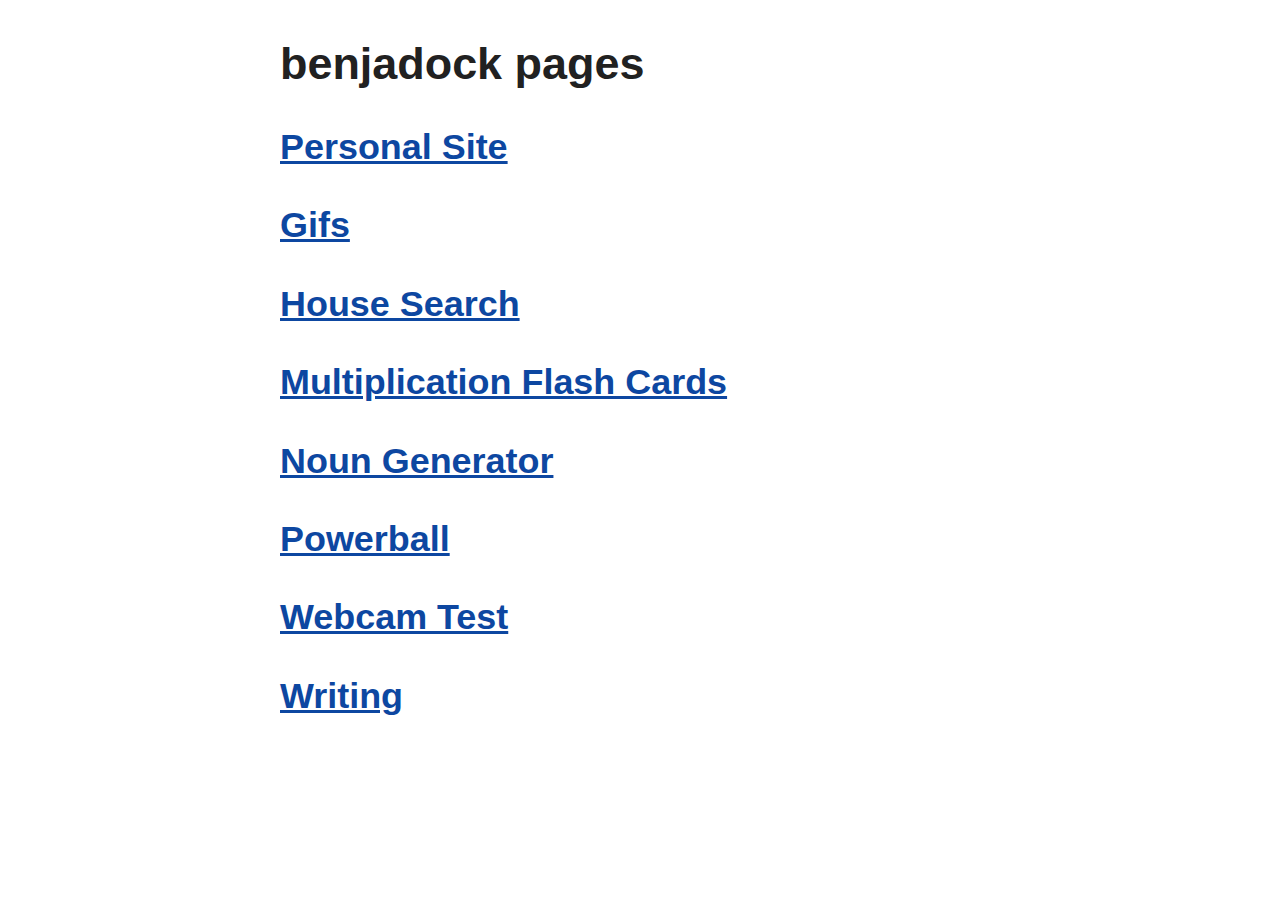
<file: index.html>
<html lang="en">

<head>
  <meta charset="UTF-8">
  <meta http-equiv="X-UA-Compatible" content="IE=edge">
  <meta name="viewport" content="width=device-width, initial-scale=1.0">
  <link rel="stylesheet" href="styles/simple.css">
  <title>benjadock pages</title>
</head>

<body>
  <div>
    <h1>benjadock pages</h1>
    <h2><a href="benmusic.html">Personal Site</a></h2>
    <h2><a href="gifs.html">Gifs</a></h2>
    <h2><a href="housesearch.html">House Search</a></h2>
    <h2><a href="multiflash.html">Multiplication Flash Cards</a></h2>
    <h2><a href="nouns.html">Noun Generator</a></h2>
    <h2><a href="powerball.html">Powerball</a></h2>
    <h2><a href="webcam.html">Webcam Test</a></h2>
    <h2><a href="writing.html">Writing</a></h2>
  </div>
</body>
</file>
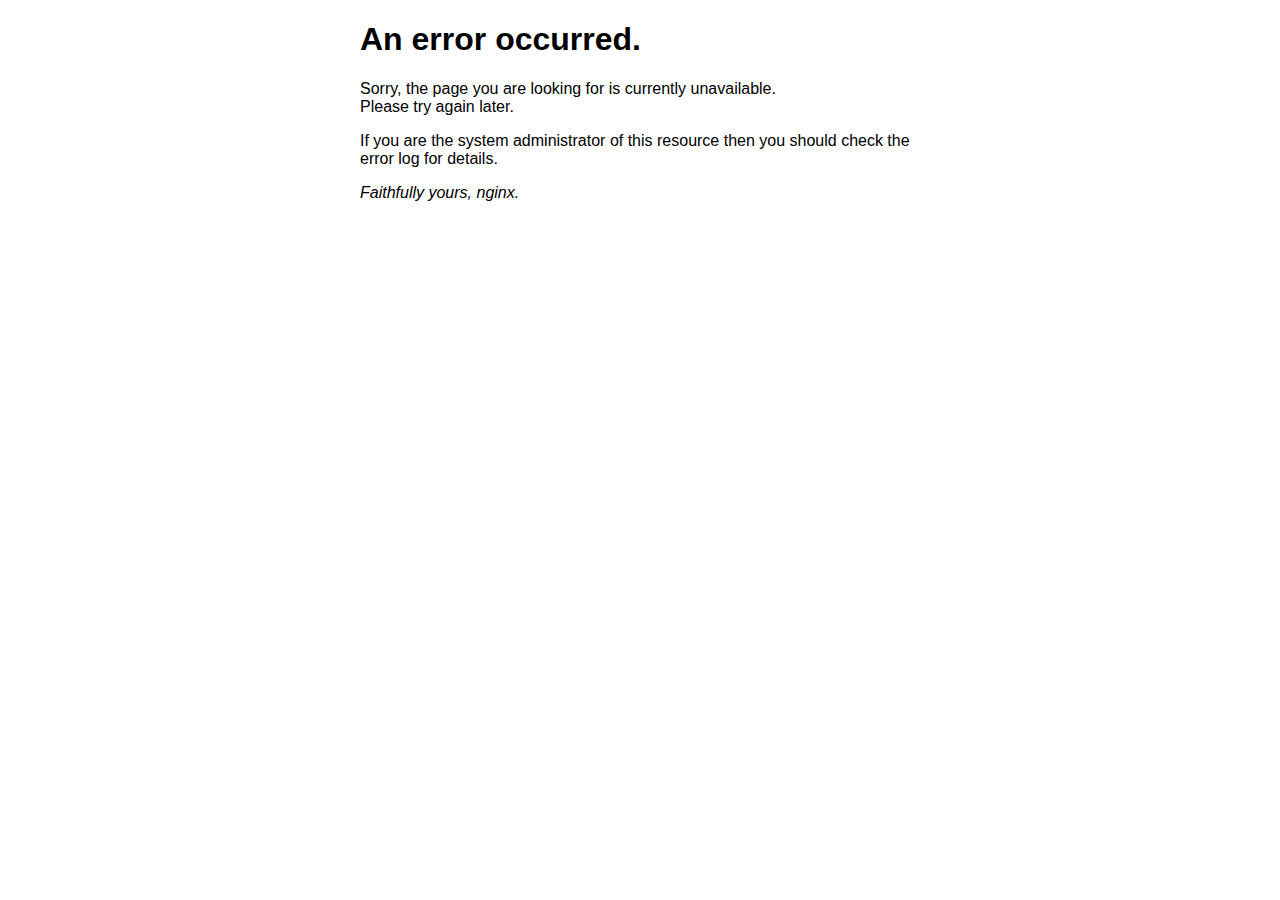
<file: 50x.html>
<!DOCTYPE html>
<html>
<head>
<title>Error</title>
<style>
html { color-scheme: light dark; }
body { width: 35em; margin: 0 auto;
font-family: Tahoma, Verdana, Arial, sans-serif; }
</style>
</head>
<body>
<h1>An error occurred.</h1>
<p>Sorry, the page you are looking for is currently unavailable.<br/>
Please try again later.</p>
<p>If you are the system administrator of this resource then you should check
the error log for details.</p>
<p><em>Faithfully yours, nginx.</em></p>
</body>
</html>
</file>
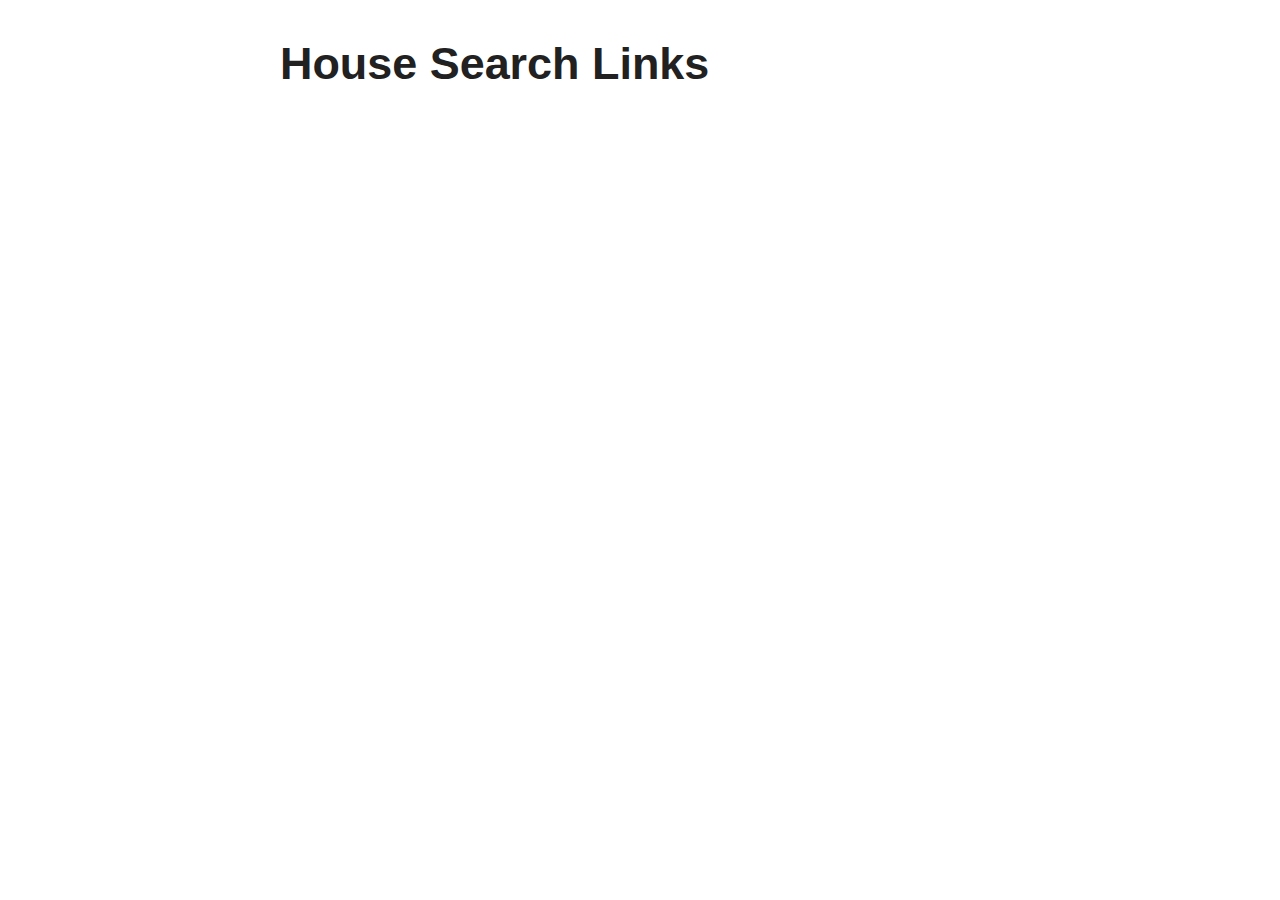
<file: housesearch.html>
<html lang="en">

<head>
  <meta charset="UTF-8">
  <meta http-equiv="X-UA-Compatible" content="IE=edge">
  <meta name="viewport" content="width=device-width, initial-scale=1.0">
  <title>House Search</title>
  <link rel="stylesheet" href="styles/simple.css">
  <script src="javascript/housesearch.js"></script>
</head>

<body>
  <div id="container">
    <h1>House Search Links</h1>
  </div>
</body>
</html>
</file>
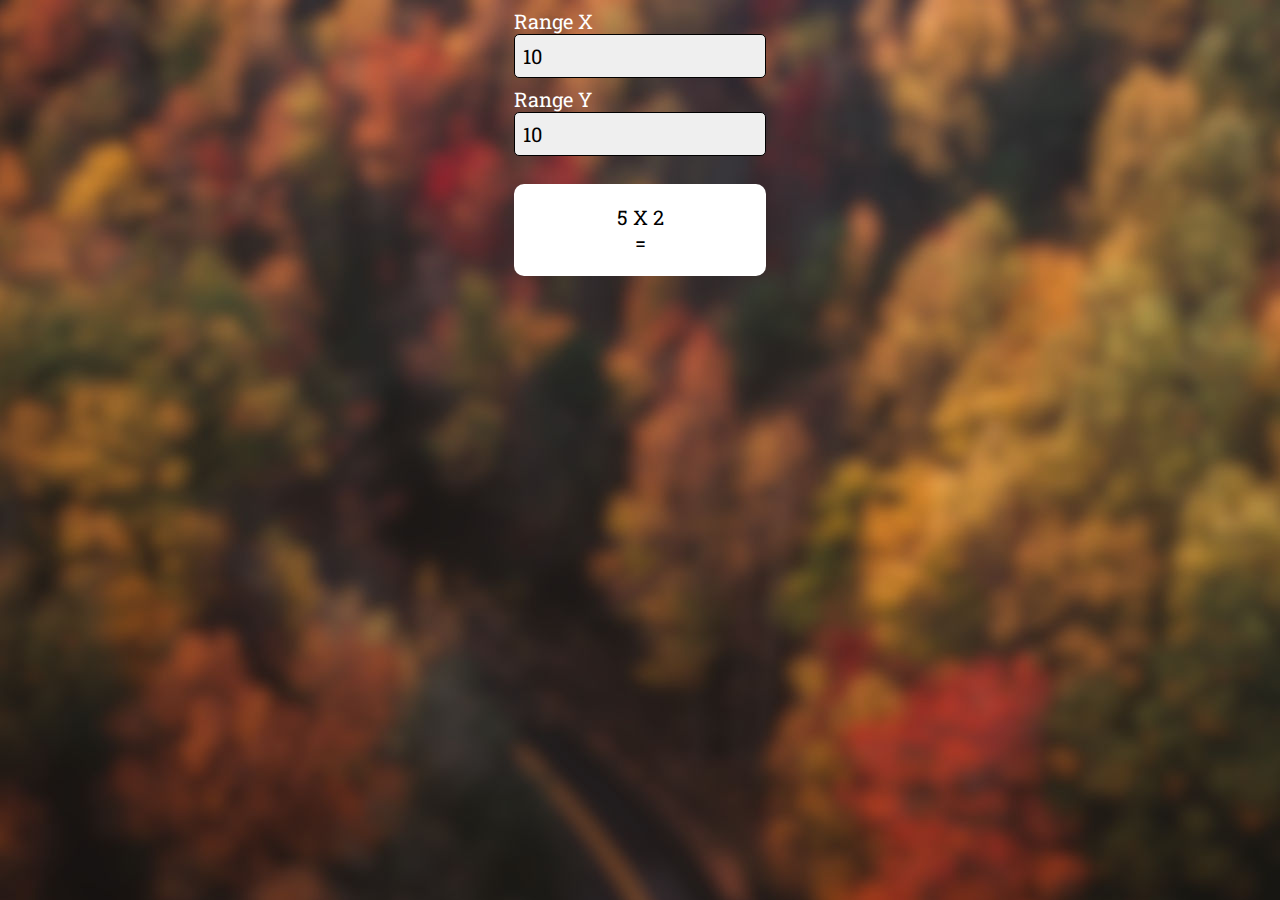
<file: multiflash.html>
<html lang="en">

<head>
  <meta charset="UTF-8">
  <meta http-equiv="X-UA-Compatible" content="IE=edge">
  <meta name="viewport" content="width=device-width, initial-scale=1.0">
  <title>Multiplication Flash Cards</title>
  <link rel="stylesheet" href="styles/multiflash.css">
  <link rel="apple-touch-icon" sizes="180x180" href="assets/multiflash-favicon/apple-touch-icon.png">
  <link rel="icon" type="image/png" sizes="32x32" href="assets/multiflash-favicon/favicon-32x32.png">
  <link rel="icon" type="image/png" sizes="16x16" href="assets/multiflash-favicon/favicon-16x16.png">
  <link rel="manifest" href="assets/multiflash-favicon/site.webmanifest">
  <script src="javascript/jquery.js"></script>
  <script src="javascript/multiflash.js"></script>
</head>

<body>
  <div id="container">
    <div class="controls">
      <label for="range-x">Range X</label>
      <select name="range-x" id="range-x">
        <option value="1">1</option>
        <option value="2">2</option>
        <option value="3">3</option>
        <option value="4">4</option>
        <option value="5">5</option>
        <option value="6">6</option>
        <option value="7">7</option>
        <option value="8">8</option>
        <option value="9">9</option>
        <option value="10" selected>10</option>
        <option value="11">11</option>
        <option value="12">12</option>
        <option value="13">13</option>
        <option value="14">14</option>
        <option value="15">15</option>
        <option value="16">16</option>
        <option value="17">17</option>
        <option value="18">18</option>
        <option value="19">19</option>
        <option value="20">20</option>
      </select>
      <label for="range-x">Range Y</label>
      <select name="range-y" id="range-y">
        <option value="1">1</option>
        <option value="2">2</option>
        <option value="3">3</option>
        <option value="4">4</option>
        <option value="5">5</option>
        <option value="6">6</option>
        <option value="7">7</option>
        <option value="8">8</option>
        <option value="9">9</option>
        <option value="10" selected>10</option>
        <option value="11">11</option>
        <option value="12">12</option>
        <option value="13">13</option>
        <option value="14">14</option>
        <option value="15">15</option>
        <option value="16">16</option>
        <option value="17">17</option>
        <option value="18">18</option>
        <option value="19">19</option>
        <option value="20">20</option>
      </select>
    </div>
    <div id="card" class="card">
      <span id="card-x">0</span>&nbsp;X&nbsp;<span id="card-y">0</span>
      <div>=</div>
      <div id="card-result"></div>
    </div>
  </div>
</body>
</html>
</file>
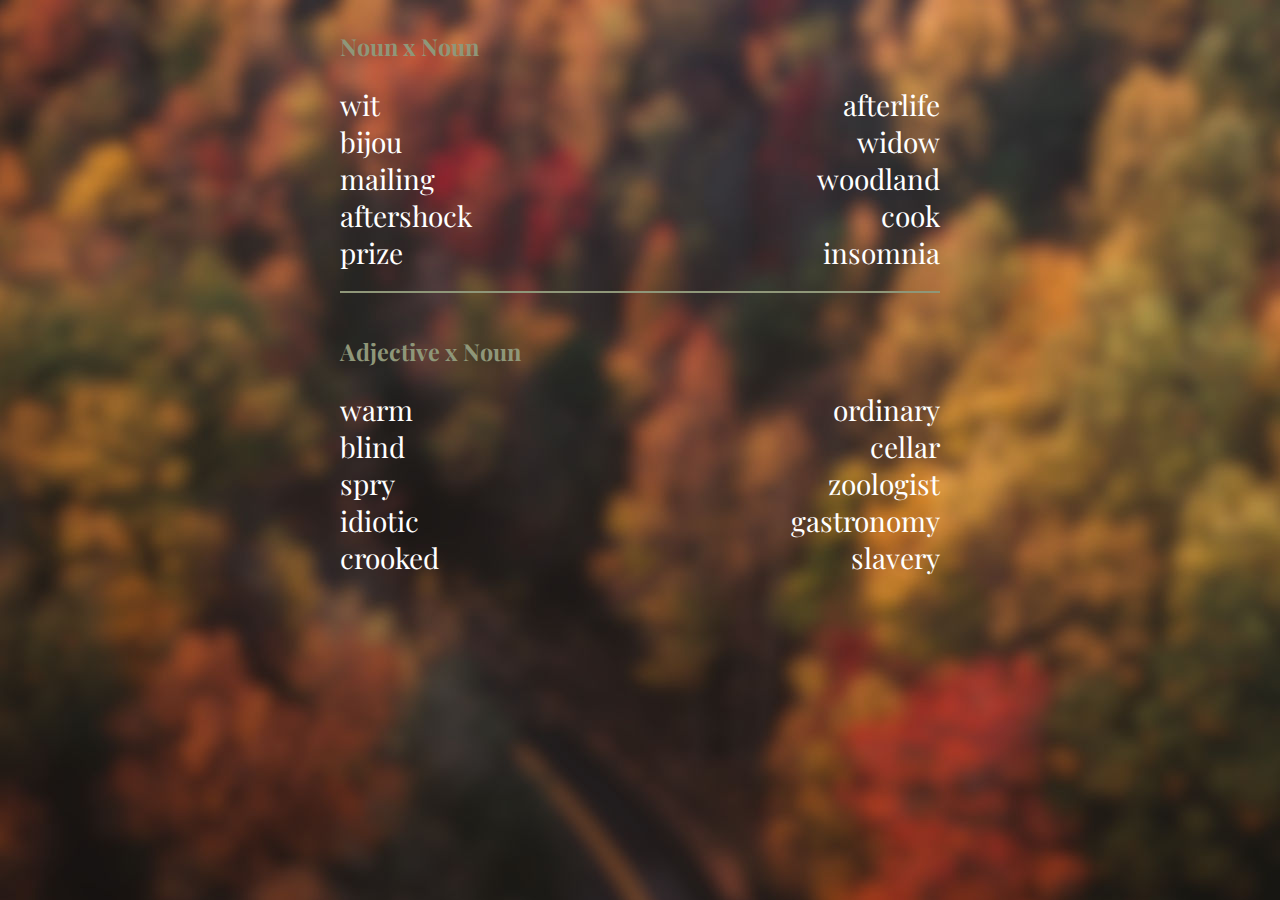
<file: nouns.html>
<html lang="en">

<head>
  <meta charset="UTF-8">
  <meta http-equiv="X-UA-Compatible" content="IE=edge">
  <meta name="viewport" content="width=device-width, initial-scale=1.0">
  <title>Noun Generator</title>
  <link rel="stylesheet" href="styles/noun-style.css">
  <link rel="apple-touch-icon" sizes="180x180" href="assets/noun-favicon/apple-touch-icon.png">
  <link rel="icon" type="image/png" sizes="32x32" href="assets/noun-favicon/favicon-32x32.png">
  <link rel="icon" type="image/png" sizes="16x16" href="assets/noun-favicon/favicon-16x16.png">
  <link rel="manifest" href="assets/noun-favicon/site.webmanifest">
  <script src="javascript/jquery.js"></script>
  <script src="javascript/noun.js"></script>
</head>

<body>
  <div class="container">
    <div class="row">
      <h3 class="refresh">Noun x Noun</h3>
    </div>
    <div class="row">
      <a href="#" class="noun" target="_blank"></a>
      <a href="#" class="noun" target="_blank"></a>
    </div>
    <div class="row">
      <a href="#" class="noun" target="_blank"></a>
      <a href="#" class="noun" target="_blank"></a>
    </div>
    <div class="row">
      <a href="#" class="noun" target="_blank"></a>
      <a href="#" class="noun" target="_blank"></a>
    </div>
    <div class="row">
      <a href="#" class="noun" target="_blank"></a>
      <a href="#" class="noun" target="_blank"></a>
    </div>
    <div class="row">
      <a href="#" class="noun" target="_blank"></a>
      <a href="#" class="noun" target="_blank"></a>
    </div>
    <hr />
    <div class="row">
      <h3 class="refresh">Adjective x Noun</h3>
    </div>
    <div class="row">
      <a href="#" class="adjective" target="_blank"></a>
      <a href="#" class="noun" target="_blank"></a>
    </div>
    <div class="row">
      <a href="#" class="adjective" target="_blank"></a>
      <a href="#" class="noun" target="_blank"></a>
    </div>
    <div class="row">
      <a href="#" class="adjective" target="_blank"></a>
      <a href="#" class="noun" target="_blank"></a>
    </div>
    <div class="row">
      <a href="#" class="adjective" target="_blank"></a>
      <a href="#" class="noun" target="_blank"></a>
    </div>
    <div class="row">
      <a href="#" class="adjective" target="_blank"></a>
      <a href="#" class="noun" target="_blank"></a>
    </div>
  </div>
</body>
</html>
</file>
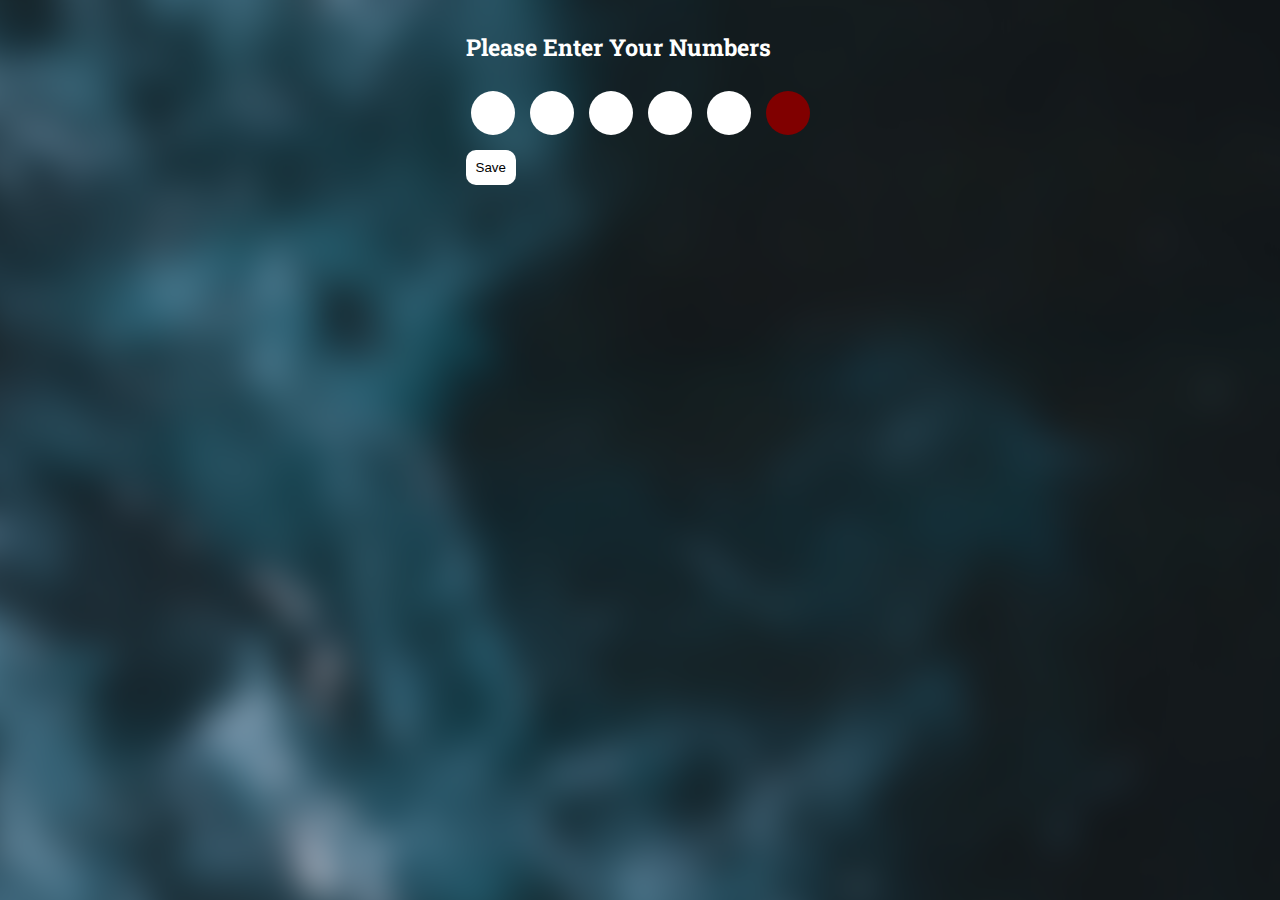
<file: powerball.html>
<html lang="en">

<head>
  <meta charset="UTF-8">
  <meta http-equiv="X-UA-Compatible" content="IE=edge">
  <meta name="viewport" content="width=device-width, initial-scale=1.0">
  <title>Powerball</title>
  <link rel="stylesheet" href="styles/powerball.css">
  <link rel="apple-touch-icon" sizes="180x180" href="assets/powerball-favicon/apple-touch-icon.png">
  <link rel="icon" type="image/png" sizes="32x32" href="assets/powerball-favicon/favicon-32x32.png">
  <link rel="icon" type="image/png" sizes="16x16" href="assets/powerball-favicon/favicon-16x16.png">
  <link rel="manifest" href="assets/powerball-favicon/site.webmanifest">
  <script src="javascript/jquery.js"></script>
  <script src="javascript/powerball.js"></script>
</head>

<body>
  <div id="container">
    <div class="hidden number-form">
      <h3>Please Enter Your Numbers</h3>
      <input type="text" class="white ball-input"></input>
      <input type="text" class="white ball-input"></input>
      <input type="text" class="white ball-input"></input>
      <input type="text" class="white ball-input"></input>
      <input type="text" class="white ball-input"></input>
      <input type="text" class="power ball-input"></input>
      <button class="save-button">Save</button>
    </div>
  </div>
</body>
</html>
</file>
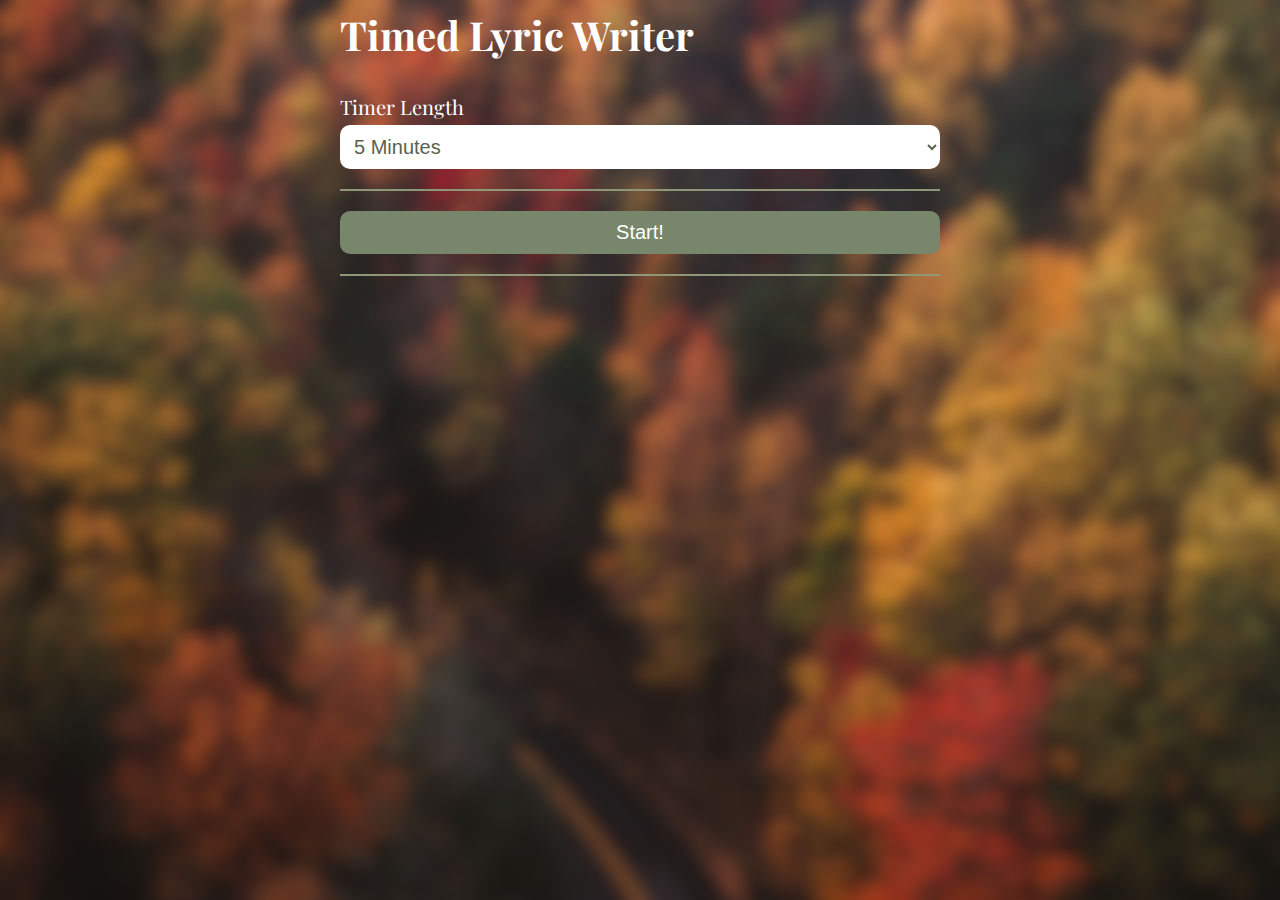
<file: writing.html>
<html lang="en">

<head>
  <meta charset="UTF-8">
  <meta http-equiv="X-UA-Compatible" content="IE=edge">
  <meta name="viewport" content="width=device-width, initial-scale=1.0">
  <title>Writing</title>
  <link rel="stylesheet" href="styles/writing-style.css">
  <link rel="apple-touch-icon" sizes="180x180" href="assets/writing-favicon/apple-touch-icon.png">
  <link rel="icon" type="image/png" sizes="32x32" href="assets/writing-favicon/favicon-32x32.png">
  <link rel="icon" type="image/png" sizes="16x16" href="assets/writing-favicon/favicon-16x16.png">
  <link rel="manifest" href="assets/writing-favicon/site.webmanifest">
  <script src="javascript/jquery.js"></script>
  <script src="javascript/writing.js"></script>
</head>

<body>
  <div class="container">
    <h1 id="title">Timed Lyric Writer</h1>
    <div id="extra-fields" class="hidden">
      <div class="row">
        <div class="row-item">
          <label for="idea-1">Idea 1</label>
          <input type="text" name="idea-1" id="idea-1">
        </div>
        <div class="row-item">
          <label for="idea-2">Idea 2</label>
          <input type="text" name="idea-2" id="idea-2">
        </div>
      </div>
      <hr />
      <div class="row">
        <div class="row-item">
          <label for="theme">Theme</label>
          <input type="text" name="theme" id="theme">
        </div>
        <div class="row-item">
          <label for="emotion">Emotion</label>
          <input type="text" name="emotion" id="emotion">
        </div>
      </div>
      <hr />
    </div>
    <div>
      <label for="timer-length">Timer Length</label>
      <select type="text" name="timer-length" id="timer-length">
        <option value="5">5 Seconds</option>
        <option value="60">1 Minute</option>
        <option value="180">3 Minutes</option>
        <option value="300" selected="true">5 Minutes</option>
        <option value="600">10 Minutes</option>
        <option value="1800">30 Minutes</option>
        <option value="3600">1 Hour</option>
      </select>
    </div>
    <hr />
    <div>
      <button id="timer" class="cleared">Start!</button>
    </div>
    <div id="lyrics-container" class="hidden">
      <label for="lyrics">Lyrics</label>
      <div>
        <textarea name="lyrics" id="lyrics" cols="30" rows="10" disabled="true"></textarea>
      </div>
    </div>
    <div id="prev-lyrics"></div>
    <div>
      <hr />
      <button id="clear-prev" class="hidden">Clear Previous</button>
    </div>
  </div>
</body>
</html>
</file>
<file: styles/simple.css>
:root{--sans-font:-apple-system, BlinkMacSystemFont, "Avenir Next", Avenir, "Nimbus Sans L", Roboto, Noto, "Segoe UI", Arial, Helvetica, "Helvetica Neue", sans-serif;--mono-font:Consolas, Menlo, Monaco, "Andale Mono", "Ubuntu Mono", monospace;--base-fontsize:1.15rem;--header-scale:1.25;--line-height:1.618;--bg:#fff;--accent-bg:#f5f7ff;--text:#212121;--text-light:#585858;--border:#d8dae1;--accent:#0d47a1;--accent-light:#90caf9;--code:#d81b60;--preformatted:#444;--marked:#ffdd33;--disabled:#efefef}@media (prefers-color-scheme:dark){:root{--bg:#212121;--accent-bg:#2b2b2b;--text:#dcdcdc;--text-light:#ababab;--border:#666;--accent:#ffb300;--accent-light:#ffecb3;--code:#f06292;--preformatted:#ccc;--disabled:#111}img,video{opacity:0.6}}html{font-family:var(--sans-font)}body{color:var(--text);background:var(--bg);font-size:var(--base-fontsize);line-height:var(--line-height);display:flex;min-height:100vh;flex-direction:column;flex:1;margin:0 auto;max-width:45rem;padding:0 0.5rem;overflow-x:hidden;word-break:break-word;overflow-wrap:break-word}header{background:var(--accent-bg);border-bottom:1px solid var(--border);text-align:center;padding:2rem 0.5rem;width:100vw;position:relative;box-sizing:border-box;left:50%;right:50%;margin-left:-50vw;margin-right:-50vw}header h1,header p{margin:0}main{padding-top:1.5rem}h1,h2,h3{line-height:1.1}nav{font-size:1rem;line-height:2;padding:1rem 0}nav a{margin:1rem 1rem 0 0;border:1px solid var(--border);border-radius:5px;color:var(--text) !important;display:inline-block;padding:0.1rem 1rem;text-decoration:none;transition:0.4s}nav a:hover{color:var(--accent) !important;border-color:var(--accent)}nav a.current:hover{text-decoration:none}footer{margin-top:4rem;padding:2rem 1rem 1.5rem;color:var(--text-light);font-size:0.9rem;text-align:center;border-top:1px solid var(--border)}h1{font-size:calc(var(--base-fontsize) * var(--header-scale) * var(--header-scale) * var(--header-scale) * var(--header-scale));margin-top:calc(var(--line-height) * 1.5rem)}h2{font-size:calc(var(--base-fontsize) * var(--header-scale) * var(--header-scale) * var(--header-scale));margin-top:calc(var(--line-height) * 1.5rem)}h3{font-size:calc(var(--base-fontsize) * var(--header-scale) * var(--header-scale));margin-top:calc(var(--line-height) * 1.5rem)}h4{font-size:calc(var(--base-fontsize) * var(--header-scale));margin-top:calc(var(--line-height) * 1.5rem)}h5{font-size:var(--base-fontsize);margin-top:calc(var(--line-height) * 1.5rem)}h6{font-size:calc(var(--base-fontsize)/ var(--header-scale));margin-top:calc(var(--line-height) * 1.5rem)}a,a:visited{color:var(--accent)}a:hover{text-decoration:none}[role=button],a button,button,input[type=button],input[type=reset],input[type=submit]{border:none;border-radius:5px;background:var(--accent);font-size:1rem;color:var(--bg);padding:0.7rem 0.9rem;margin:0.5rem 0;transition:0.4s}[role=button][aria-disabled=true],a button[disabled],button[disabled],input[type=button][disabled],input[type=checkbox][disabled],input[type=radio][disabled],input[type=reset][disabled],input[type=submit][disabled],select[disabled]{cursor:default;opacity:0.5;cursor:not-allowed}input:disabled,select:disabled,textarea:disabled{cursor:not-allowed;background-color:var(--disabled)}input[type=range]{padding:0}abbr{cursor:help}[role=button]:focus,[role=button]:not([aria-disabled=true]):hover,button:enabled:hover,button:focus,input[type=button]:enabled:hover,input[type=button]:focus,input[type=checkbox]:enabled:hover,input[type=checkbox]:focus,input[type=radio]:enabled:hover,input[type=radio]:focus,input[type=reset]:enabled:hover,input[type=reset]:focus,input[type=submit]:enabled:hover,input[type=submit]:focus{filter: brightness(1.4);cursor:pointer}details{background:var(--accent-bg);border:1px solid var(--border);border-radius:5px;margin-bottom:1rem}summary{cursor:pointer;font-weight:700;padding:0.6rem 1rem}details[open]{padding:0.6rem 1rem 0.75rem}details[open] summary{margin-bottom:0.5rem;padding:0}details[open] > :last-child{margin-bottom:0}table{border-collapse:collapse;width:100%;margin:1.5rem 0}td,th{border:1px solid var(--border);text-align:left;padding:0.5rem}th{background:var(--accent-bg);font-weight:700}tr:nth-child(even){background:var(--accent-bg)}table caption{font-weight:700;margin-bottom:0.5rem}ol,ul{padding-left:3rem}input,select,textarea{font-size:inherit;font-family:inherit;padding:0.5rem;margin-bottom:0.5rem;color:var(--text);background:var(--bg);border:1px solid var(--border);border-radius:5px;box-shadow:none;box-sizing:border-box;width:100%;-moz-appearance:none;-webkit-appearance:none;appearance:none}select{background-image:linear-gradient(45deg, transparent 49%, var(--text) 51%), linear-gradient(135deg, var(--text) 51%, transparent 49%);background-position:calc(100% - 20px), calc(100% - 15px);background-size:5px 5px, 5px 5px;background-repeat:no-repeat}select[multiple]{background-image:none !important}input[type=checkbox],input[type=radio]{vertical-align:bottom;position:relative}input[type=radio]{border-radius:100%}input[type=checkbox]:checked,input[type=radio]:checked{background:var(--accent)}input[type=checkbox]:checked::after{content:" ";width:0.1em;height:0.25em;border-radius:0;position:absolute;top:0.05em;left:0.18em;background:0 0;border-right:solid var(--bg) 0.08em;border-bottom:solid var(--bg) 0.08em;font-size:1.8em;transform:rotate(45deg)}input[type=radio]:checked::after{content:" ";width:0.25em;height:0.25em;border-radius:100%;position:absolute;top:0.125em;background:var(--bg);left:0.125em;font-size:32px}textarea{width:100%}input[type=checkbox],input[type=radio]{width:auto}input[type=file]{border:0}fieldset{border:0;padding:0;margin:0}hr{color:var(--border);border-top:1px;margin:1rem auto}mark{padding:2px 5px;border-radius:4px;background:var(--marked)}main img,main video{max-width:100%;height:auto;border-radius:5px}figure{margin:0}figcaption{font-size:0.9rem;color:var(--text-light);text-align:center;margin-bottom:1rem}blockquote{margin:2rem 0 2rem 2rem;padding:0.4rem 0.8rem;border-left:0.35rem solid var(--accent);opacity:0.8;font-style:italic}cite{font-size:0.9rem;color:var(--text-light);font-style:normal}code,kbd,pre,pre span,samp{font-size:1.075rem;font-family:var(--mono-font);color:var(--code)}kbd{color:var(--preformatted);border:1px solid var(--preformatted);border-bottom:3px solid var(--preformatted);border-radius:5px;padding:0.1rem}pre{padding:1rem 1.4rem;max-width:100%;overflow:auto;overflow-x:auto;color:var(--preformatted);background:var(--accent-bg);border:1px solid var(--border);border-radius:5px}pre code{color:var(--preformatted);background:0 0;margin:0;padding:0}.hidden{display:none}
</file>
<file: styles/multiflash.css>
@font-face {
    font-family: RobotoSlab;
    src: url(../assets/fonts/RobotoSlab.ttf);
}

body {
    background-image: url('../assets/fall-leaves.jpg');
    background-position: center top;
    background-attachment: fixed;
    background-color: #1b3843;
    color: white;
    font-family: RobotoSlab, 'Times New Roman', Times, serif;
    font-size: 20px;
    word-wrap: break-word;
    display: flex;
    justify-content: center;
    min-height: 800px;
}


.container {
    margin: auto;
    max-width: 600px;
}

.card {
    margin-top: 20px;
    background-color: white;
    border-radius: 10px;
    padding: 20px;
    font-size: 20px;
    color: black;
    text-align: center;
    user-select: none;
}

.hidden {
    display: none;
}

input,
select,
textarea {
    appearance: none;
    border-radius: 5px;
    border: 1px solid black;
    box-shadow: none;
    box-sizing: border-box;
    font-family: inherit;
    font-size: inherit;
    margin-bottom: 0.5rem;
    padding: 0.5rem;
    width: 100%;
    -moz-appearance: none;
    -webkit-appearance: none;
}
</file>
<file: styles/noun-style.css>
@font-face {
    font-family: PlayfairDisplay;
    src: url(../assets/fonts/PlayfairDisplay.ttf);
}

body {
    background-image: url('../assets/fall-leaves.jpg');
    background-position: center top;
    background-attachment: fixed;
    background-color: #653020;
    color: white;
    font-family: PlayfairDisplay, 'Times New Roman', Times, serif;
    font-size: 20px;
    word-wrap: break-word;
    padding-bottom: 30px;
}

a {
    color: white;
    font-family: PlayfairDisplay, 'Times New Roman', Times, serif;
    font-size: 28px;
    text-decoration: none;
}

h3 {
    color: #8f9779
}

.container {
    margin: auto;
    max-width: 600px;
}

.row {
    width: 100%;
    display: flex;
    justify-content: space-between;
}

.row-item {
    width: 49%;
}

.hidden {
    display: none;
}

label {
    display: block;
    font-size: 20px;
    padding: 5px 0;
}

button,
input,
select,
textarea {
    background-color: white;
    border-radius: 10px;
    border: none;
    color: #58634e;
    display: block;
    font-size: 20px;
    padding: 10px;
    transition: all 200ms linear;
    width: 100%;
}

button {
    background-color: #78866b;
    color: white;
}

button:hover {
    background-color: #8f9779;
}

hr {
    margin: 20px 0;
    border: 1px solid #8f9779;
}

textarea:disabled,
input:disabled {
    background-color: rgb(26, 24, 24);
    cursor: not-allowed;
}

.refresh {
    cursor: pointer;
}
</file>
<file: styles/powerball.css>
@font-face {
    font-family: RobotoSlab;
    src: url(../assets/fonts/RobotoSlab.ttf);
}

body {
    background-image: url('../assets/ocean.png');
    background-position: center top;
    background-attachment: fixed;
    background-color: #1b3843;
    color: white;
    font-family: RobotoSlab, 'Times New Roman', Times, serif;
    font-size: 20px;
    word-wrap: break-word;
    display: flex;
    justify-content: center;
    min-height: 800px;
}

.number-row,
.header-row {
    display: block;
    margin: 30px 0px;
}

.ball {
    background-color: rgba(255, 255, 255, 0.2);
    border-radius: 9001px;
    color: black;
    display: inline-block;
    height: 44px;
    line-height: 44px;
    margin: 5px;
    text-align: center;
    vertical-align: middle;
    width: 44px;
}

.chosen.ball {
    background-color: white;
}

.power.ball {
    color: white;
    background-color: rgba(128, 0, 0, 0.2);
}

.chosen.power.ball {
    background-color: rgba(128, 0, 0, 1);
}

.number-row.winner>.chosen.ball {
    background-color: goldenrod;
    animation: color 2s infinite linear;
    color: black;
}

.ball-input {
    background-color: white;
    border-radius: 9001px;
    border: none;
    color: black;
    display: inline-block;
    height: 44px;
    line-height: 44px;
    margin: 5px;
    text-align: center;
    vertical-align: middle;
    width: 44px;
}

.power.ball-input {
    color: white;
    background-color: rgba(128, 0, 0, 1);
}

.save-button {
    display: block;
    background-color: white;
    padding: 10;
    border: none;
    margin-top: 10px;
    border-radius: 10px;
}

.container {
    margin: auto;
    max-width: 600px;
}

.hidden {
    display: none;
}

@keyframes color {
    0% {
        background: #33CCCC;
    }

    20% {
        background: #33CC36;
    }

    40% {
        background: #B8CC33;
    }

    60% {
        background: #FCCA00;
    }

    80% {
        background: #33CC36;
    }

    100% {
        background: #33CCCC;
    }
}
</file>
<file: styles/writing-style.css>
@font-face {
    font-family: PlayfairDisplay;
    src: url(../assets/fonts/PlayfairDisplay.ttf);
}

body {
    background-image: url('../assets/fall-leaves.jpg');
    background-position: center top;
    background-attachment: fixed;
    background-color: #653020;
    color: white;
    font-family: PlayfairDisplay, 'Times New Roman', Times, serif;
    font-size: 20px;
    word-wrap: break-word;
}

.container {
    margin: auto;
    max-width: 600px;
}

.row {
    width: 100%;
    display: flex;
    justify-content: space-between;
}

.row-item {
    width: 49%;
}

.hidden {
    display: none;
}

#prev-lyrics {
    white-space: pre-line;
}

label {
    display: block;
    font-size: 20px;
    padding: 5px 0;
}

button,
input,
select,
textarea {
    background-color: white;
    border-radius: 10px;
    border: none;
    color: #58634e;
    display: block;
    font-size: 20px;
    padding: 10px;
    transition: all 200ms linear;
    width: 100%;
}

button {
    background-color: #78866b;
    color: white;
}

button:hover {
    background-color: #8f9779;
}

hr {
    margin: 20px 0;
    border: 1px solid #8f9779;
}

textarea:disabled,
input:disabled {
    background-color: rgb(26, 24, 24);
    cursor: not-allowed;
}
</file>
